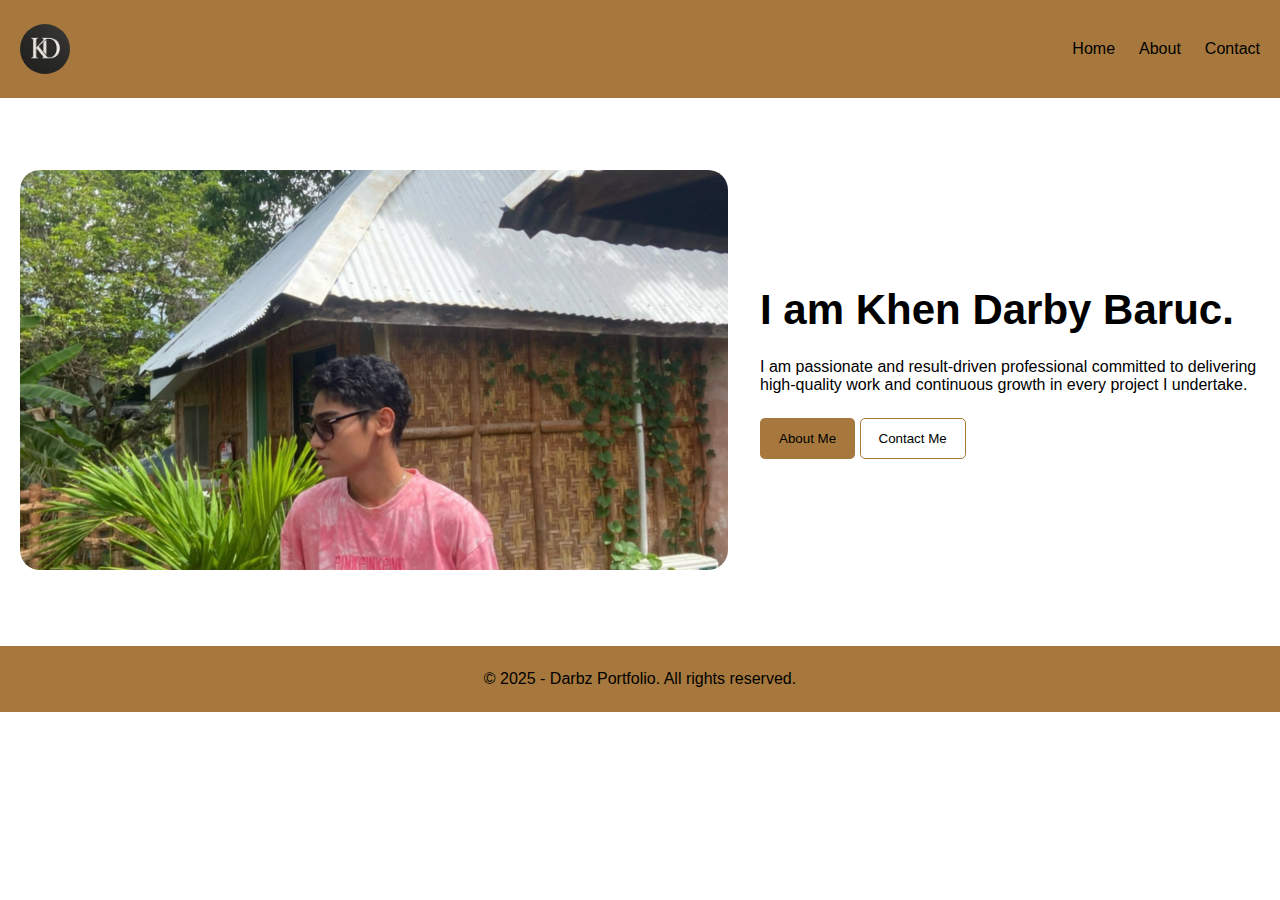
<file: Portfolio/myportfolio/index.html>
<!DOCTYPE html>
<html lang="en">

<head>
  <meta charset="UTF-8">
  <meta name="viewport" content="width=device-width, initial-scale=1.0">
  <title>Portfolio - Home</title>
  <link rel="stylesheet" href="./assets/styles/style.css">
</head>

<body>
  <!-- Header -->
  <header id="header">
    <nav class="navbar container">
      <div class="logo"><img src="../myportfolio/assets/images/logo.png" alt="logo"></div>
      <input type="checkbox" id="menu-toggle" class="menu-toggle" />
      <label for="menu-toggle" class="menu-btn">☰</label>
      <ul class="nav-links">
        <li><a href="./index.html">Home</a></li>
        <li><a href="./pages/about.html">About</a></li>
        <li><a href="./pages/contact.html">Contact</a></li>
      </ul>
    </nav>
  </header>

  <!-- Main Content -->
  <main>
    <!-- Hero Banner Section -->
    <section id="hero-banner" class="container">
 <div class="hero-image">
        <img src="./assets/images/main-image.jpg" alt="Hero Banner Image">
      </div>

  
      <div class="hero-content">
        <h1>I am Khen Darby Baruc.</h1>
        <p>I am passionate and result-driven professional committed to delivering high-quality work and continuous growth in every project I undertake.</p>
        <div class="buttons">
          <a href="./pages/about.html"><button class="primary-button">About Me</button></a>
          <a href="./pages/contact.html"> <button class="secondary-button">Contact Me</button></a>
        </div>
      </div>
       
     

    </section>

    

  <!-- Footer -->
  <footer id="footer">
    <div class="container">
      <p>© 2025 - Darbz Portfolio. All rights reserved.</p>
    </div>
  </footer>
</body>

</html>
</file>
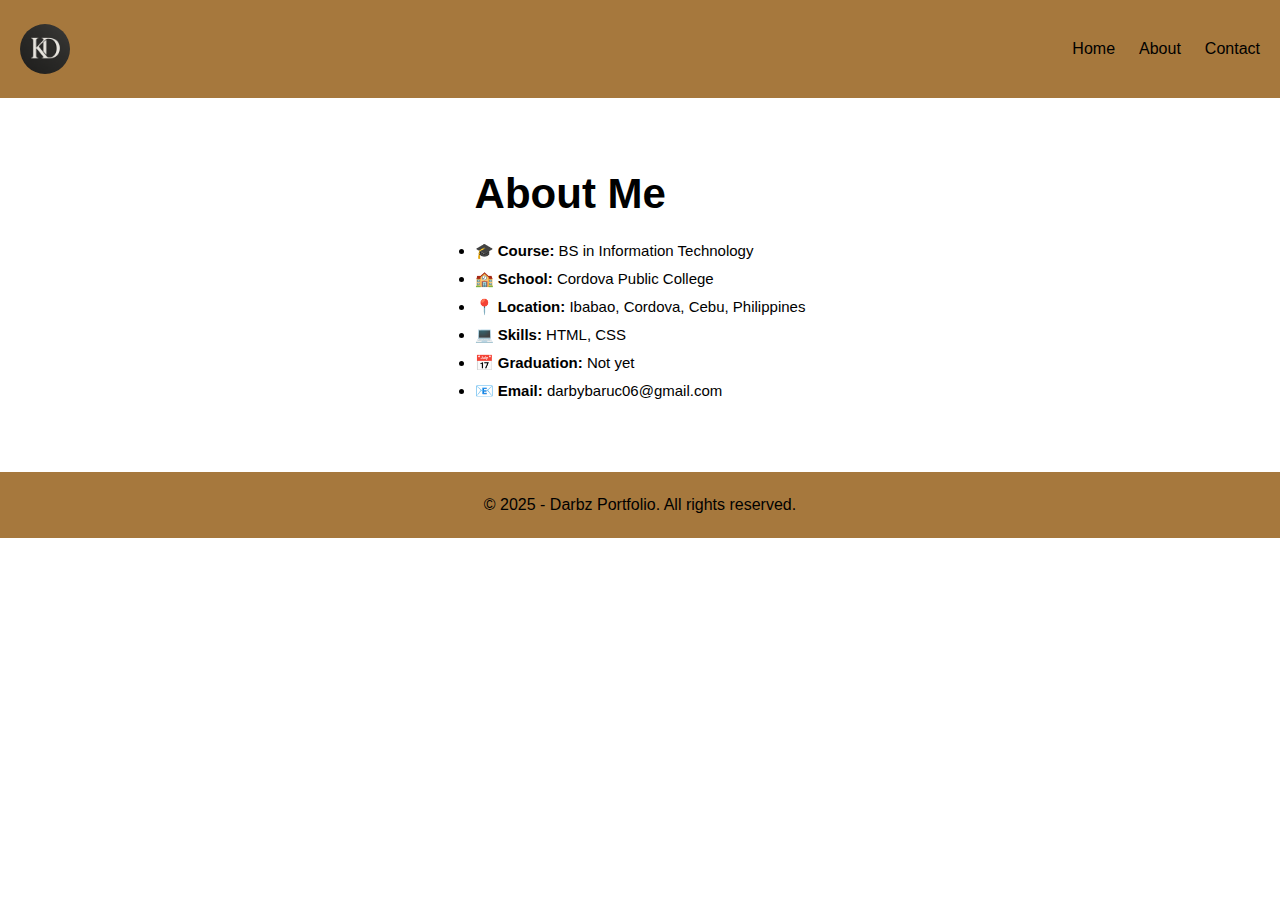
<file: Portfolio/myportfolio/pages/about.html>
<!DOCTYPE html>
<html lang="en">

<head>
  <meta charset="UTF-8">
  <meta name="viewport" content="width=device-width, initial-scale=1.0">
  <title>About</title>
  <link rel="stylesheet" href="../assets/styles/style.css">
</head>

<body>
  <!-- Header -->
  <header id="header">
    <nav class="navbar container">
     <div class="logo"><img src="../assets/images/logo.png" alt="logo"></div>
      <input type="checkbox" id="menu-toggle" class="menu-toggle" />
      <label for="menu-toggle" class="menu-btn">☰</label>
      <ul class="nav-links">
        <li><a href="../index.html">Home</a></li>
        <li><a href="./about.html">About</a></li>
        <li><a href="./contact.html">Contact</a></li>
      </ul>
    </nav>
  </header>

  <!-- Main Content -->
  <main>
    <!-- Hero Banner Section -->
    <section id="hero-banner"> <div class="container">
      <div class="hero-content">
        <h1>About Me</h1>
        <ul class="info">
        <li><strong>🎓 Course:</strong> BS in Information Technology</li>
        <li><strong>🏫 School:</strong> Cordova Public College </li>
        <li><strong>📍 Location:</strong> Ibabao, Cordova, Cebu, Philippines</li>
        <li><strong>💻 Skills:</strong> HTML, CSS</li>
        <li><strong>📅 Graduation:</strong> Not yet</li>
        <li><strong>📧 Email:</strong> darbybaruc06@gmail.com</li>
        </ul>
      </div>
      </div>
    </section>
  </main>

  <!-- Footer -->
  <footer id="footer">
    <div class="container">
      <p>© 2025 - Darbz Portfolio. All rights reserved.</p>
    </div>
  </footer>
</body>

</html>
</file>
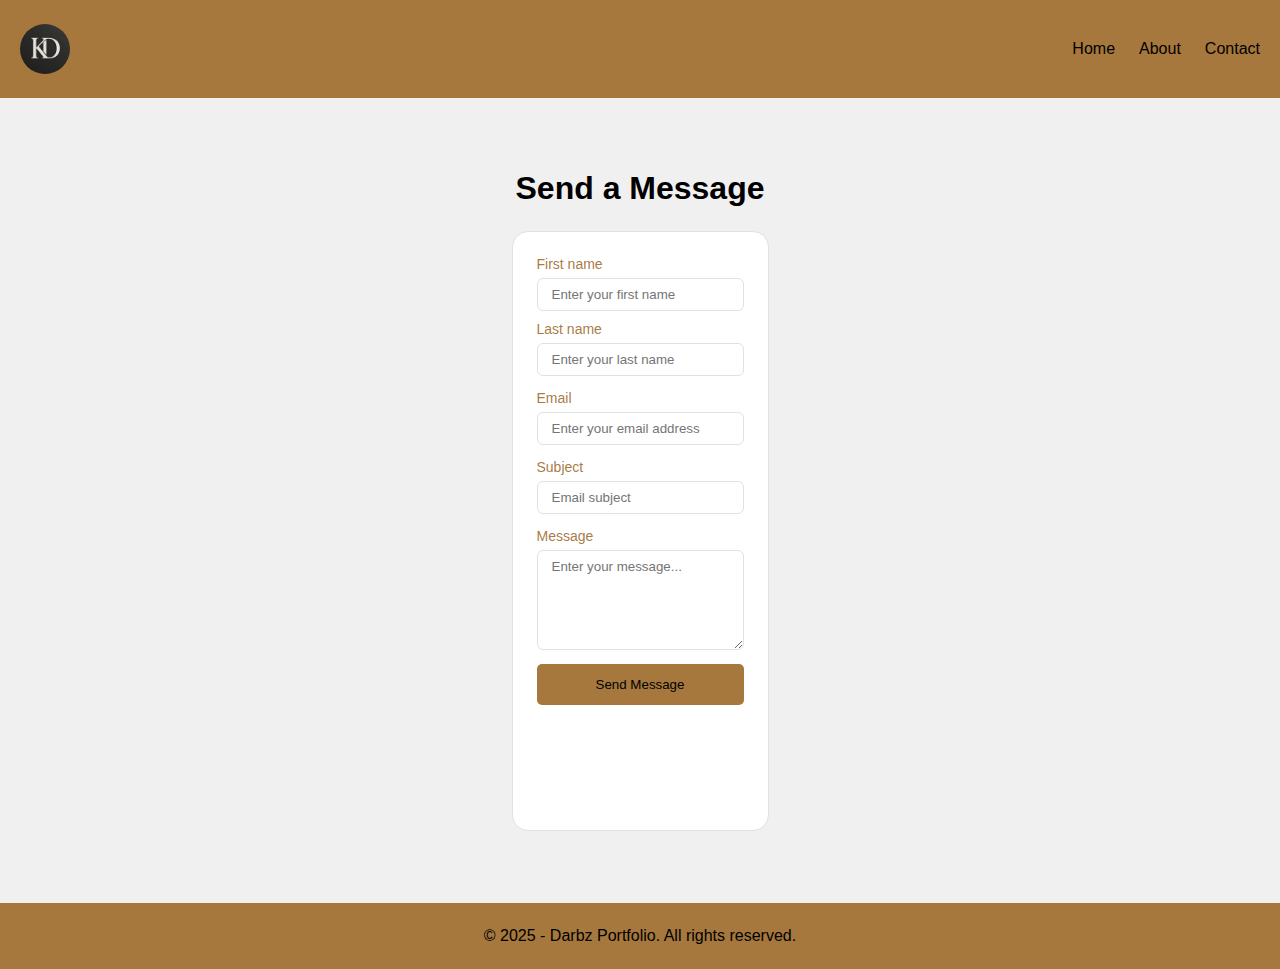
<file: Portfolio/myportfolio/pages/contact.html>
<!DOCTYPE html>
<html lang="en">

<head>
  <meta charset="UTF-8">
  <meta name="viewport" content="width=device-width, initial-scale=1.0">
  <title>Contact</title>
  <link rel="stylesheet" href="../assets/styles/style.css">
</head>

<body>
  <!-- Header -->
  <header id="header">
    <nav class="navbar container">
     <div class="logo"><img src="../assets/images/logo.png" alt="logo"></div>
      <input type="checkbox" id="menu-toggle" class="menu-toggle" />
      <label for="menu-toggle" class="menu-btn">☰</label>
      <ul class="nav-links">
        <li><a href="../index.html">Home</a></li>
        <li><a href="./about.html">About</a></li>
        <li><a href="./contact.html">Contact</a></li>
      </ul>
    </nav>
  </header>

  <!-- Main Content -->
  <main>
    <section id="contact">
      <div class="container">
        <h1>Send a Message</h1>

        <form action="./">
          <div class="fullname">
            <div class="form-group">
              <label for="firstName">First name</label>
              <input id="firstName" type="text" placeholder="Enter your first name" required>
            </div>

            <div class="form-group">
              <label for="lastName">Last name</label>
              <input id="lastName" type="text" placeholder="Enter your last name" required>
            </div>
          </div>

          <div class="form-group">
            <label for="email">Email</label>
            <input id="email" type="email" placeholder="Enter your email address" required>
          </div>

          <div class="form-group">
            <label for="subject">Subject</label>
            <input id="subject" type="text" placeholder="Email subject" required>
          </div>

          <div class="form-group">
            <label for="message">Message</label>
            <textarea id="message" placeholder="Enter your message..." required></textarea>
          </div>

          <button class="primary-button" type="submit">Send Message</button>
        </form>
      </div>
    </section>
  </main>

  <!-- Footer -->
  <footer id="footer">
    <div class="container">
      <p>© 2025 - Darbz Portfolio. All rights reserved.</p>
    </div>
  </footer>
</body>

</html>
</file>
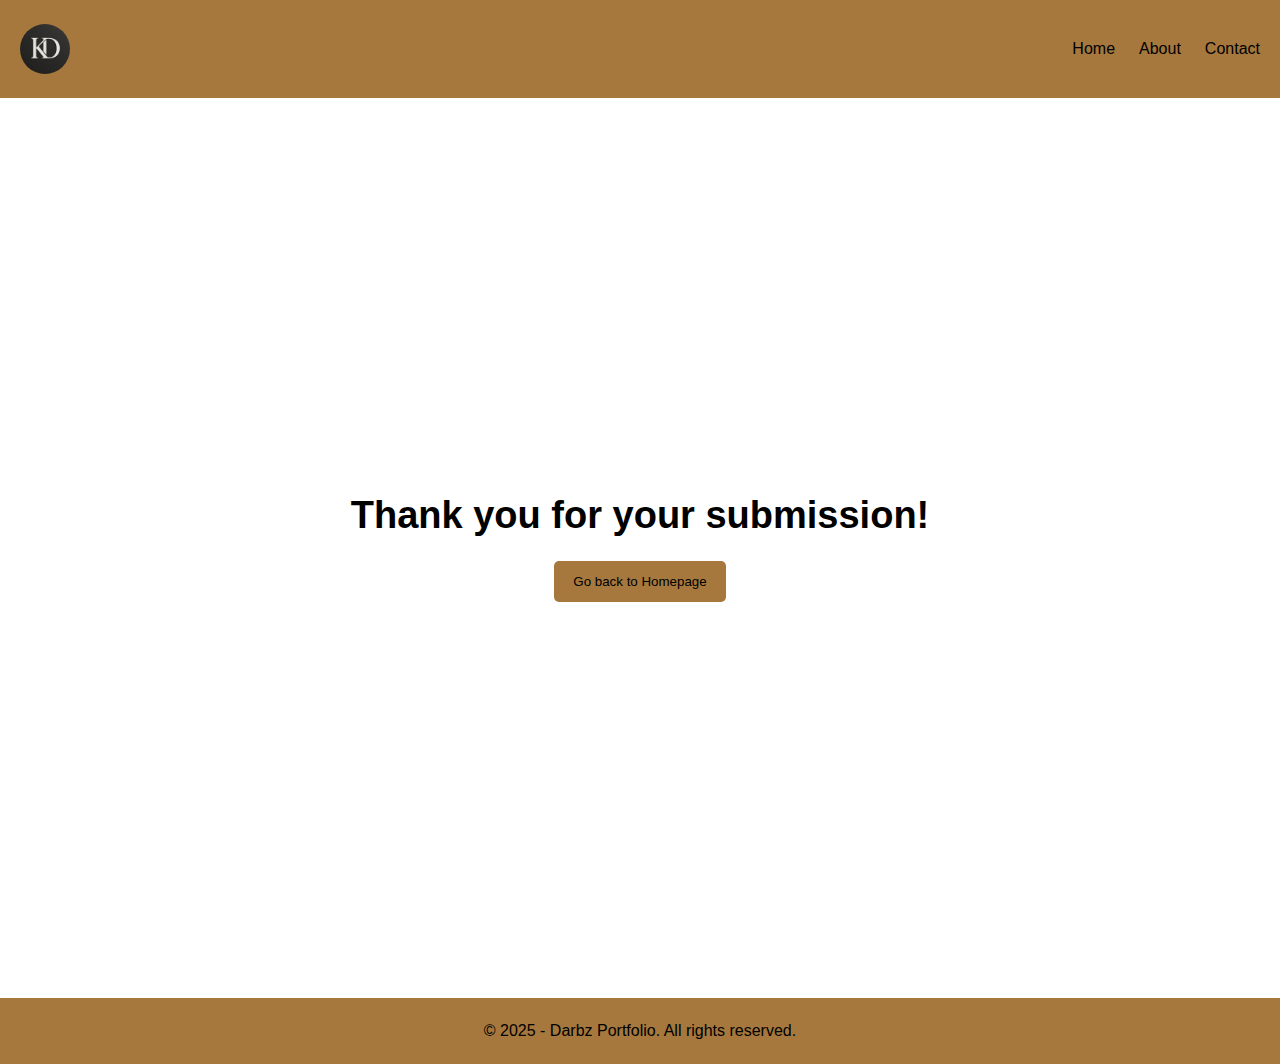
<file: Portfolio/myportfolio/pages/submission.html>
<!DOCTYPE html>
<html lang="en">

<head>
  <meta charset="UTF-8">
  <meta name="viewport" content="width=device-width, initial-scale=1.0">
  <title>Form Submission</title>
  <link rel="stylesheet" href="../assets/styles/style.css">
</head>

<body>
  <!-- Header -->
  <header id="header">
    <nav class="navbar container">
      <div class="logo"><img src="../assets/images/logo.png" alt="logo"></div>
      <input type="checkbox" id="menu-toggle" class="menu-toggle" />
      <label for="menu-toggle" class="menu-btn">☰</label>
      <ul class="nav-links">
        <li><a href="../index.html">Home</a></li>
        <li><a href="./about.html">About</a></li>
        <li><a href="./contact.html">Contact</a></li>
      </ul>
    </nav>
  </header>

  <!-- Main Content -->
  <main>
    <section id="submission" class="container">
      <h1>Thank you for your submission!</h1>
      <a href="../index.html"><button class="primary-button">Go back to Homepage</button></a>
    </section>
  </main>

  <!-- Footer -->
  <footer id="footer">
    <div class="container">
      <p>© 2025 - Darbz Portfolio. All rights reserved.</p>
    </div>
  </footer>
</body>

</html>
</file>
<file: Portfolio/myportfolio/assets/styles/style.css>
/* Reusable Styles */
@import "button.css";


/* Section Styles */
@import "navbar.css";
@import "hero-banner.css";
@import "contact.css";
@import "submission.css";
@import "footer.css";


* {
  margin: 0;
  padding: 0;
  box-sizing: border-box;
 
 
}

html, body {
  font-family: Arial, Helvetica, sans-serif;
  overflow-x: hidden;
  scroll-behavior: smooth;
}

.container {
  max-width: 1280px;
  margin: 0 auto;
  
}
</file>
